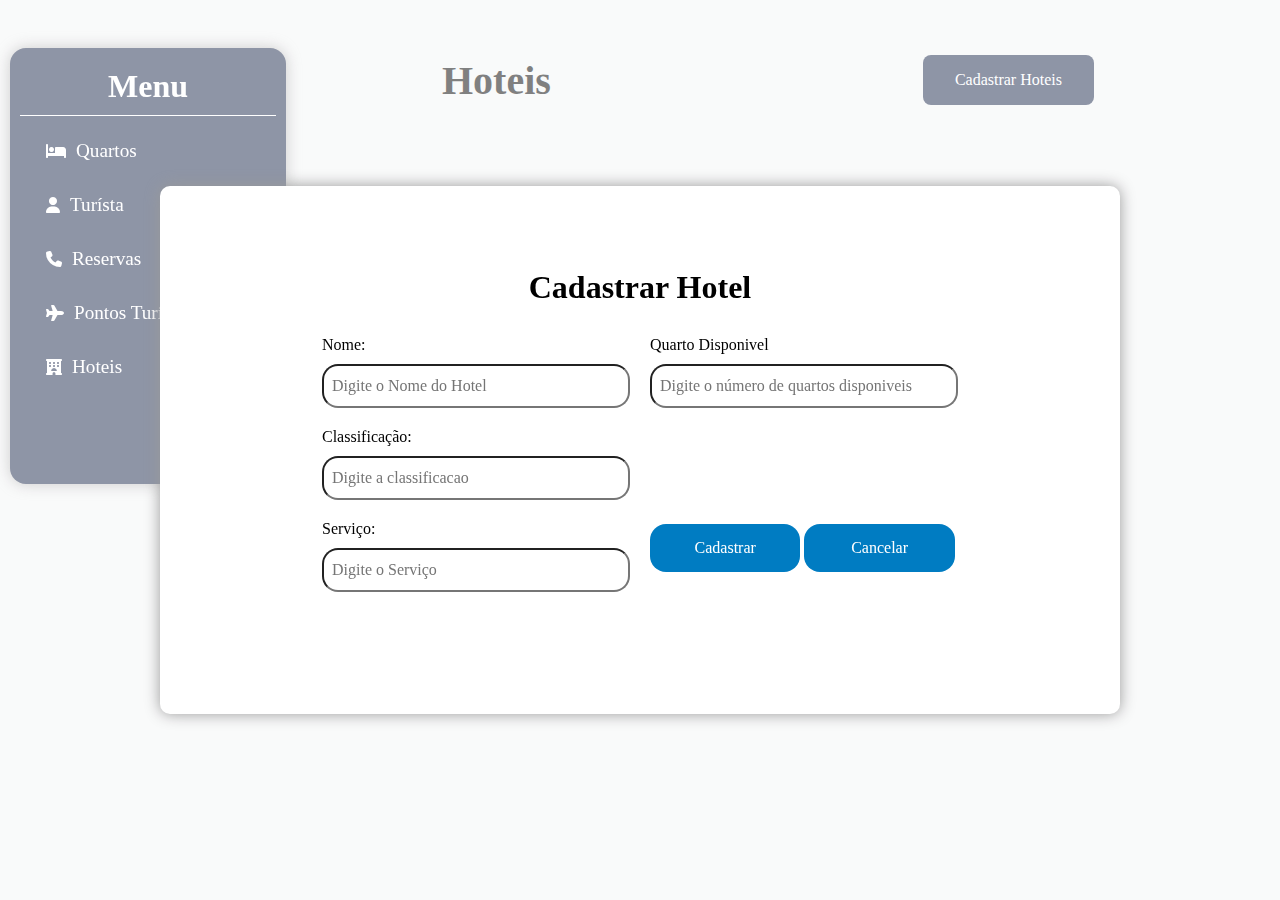
<file: hoteis.html>
<!DOCTYPE html>
<html lang="pt-pt">

<head>
  <meta charset="UTF-8">
  <meta name="viewport" content="width=device-width, initial-scale=1.0">
  <title>sistema de gestão de pontos turisticos</title>
  <link rel="stylesheet" href="css/index.css">
  <link rel="stylesheet" href="css/hotel.css">
  <link rel="stylesheet" href="font/css/all.css">
  <link rel="stylesheet" href="css/reservas.css">
</head>

<body class="container">
  <header class="header">
    <h1>Hoteis</h1>
    <button class="buttonCadastro">Cadastrar Hoteis</button>
  </header>
  <div class="menuLeft">
    <ul>
      <h1>Menu</h1>
      <li><i class="fa-solid fa-bed"></i><a href="index.html">Quartos</a></li>
      <li><i class="fa-solid fa-user"></i><a href="turista.html">Turísta</a></li>
      <li><i class="fa-solid fa-phone"></i><a href="reservas.html">Reservas</a></li>
      <li><i class="fa-solid fa-plane"></i><a href="pontos.html">Pontos Turísticos</a></li>
      <li><i class="fa-solid fa-hotel"></i><a href="hoteis.html">Hoteis</a></li>
    </ul>
  </div>
  <div class="containerBody"></div>
  <div class="modal">
    <div class="card">
      <h1>Cadastrar Hotel</h1>
      <form action="">
        <div class="card-dados">
          <section>

            <label for="nome" id="labelNome">
              Nome:
              <input type="text" id="nome" placeholder="Digite o Nome do Hotel">
              <p></p>
            </label>

            <label for="classificacao" id="labelClassificacao">
              Classificação:
              <input type="number" id="classificacao" placeholder="Digite a classificacao">
              <p></p>
            </label>

            <label for="servico" id="labelServico">
              Serviço:
              <input type="text" id="servico" placeholder="Digite o Serviço">
              <p></p>
            </label>

          </section>
          <section>
            <label for="quartoDispon" id="labelQuartoDisponivel">
              Quarto Disponivel
              <input type="number" id="quartoDisponivel" placeholder="Digite o número de quartos disponiveis">
              <p></p>
            </label>
            <div class="card-btton">
              <button class="buttonCadastrarHotel">Cadastrar</button>
              <button class="cancelModal">Cancelar</button>
            </div>
          </section>
        </div>
      </form>
    </div>
  </div>
  <script src="script/hotel.js"></script>
</body>

</html>
</file>
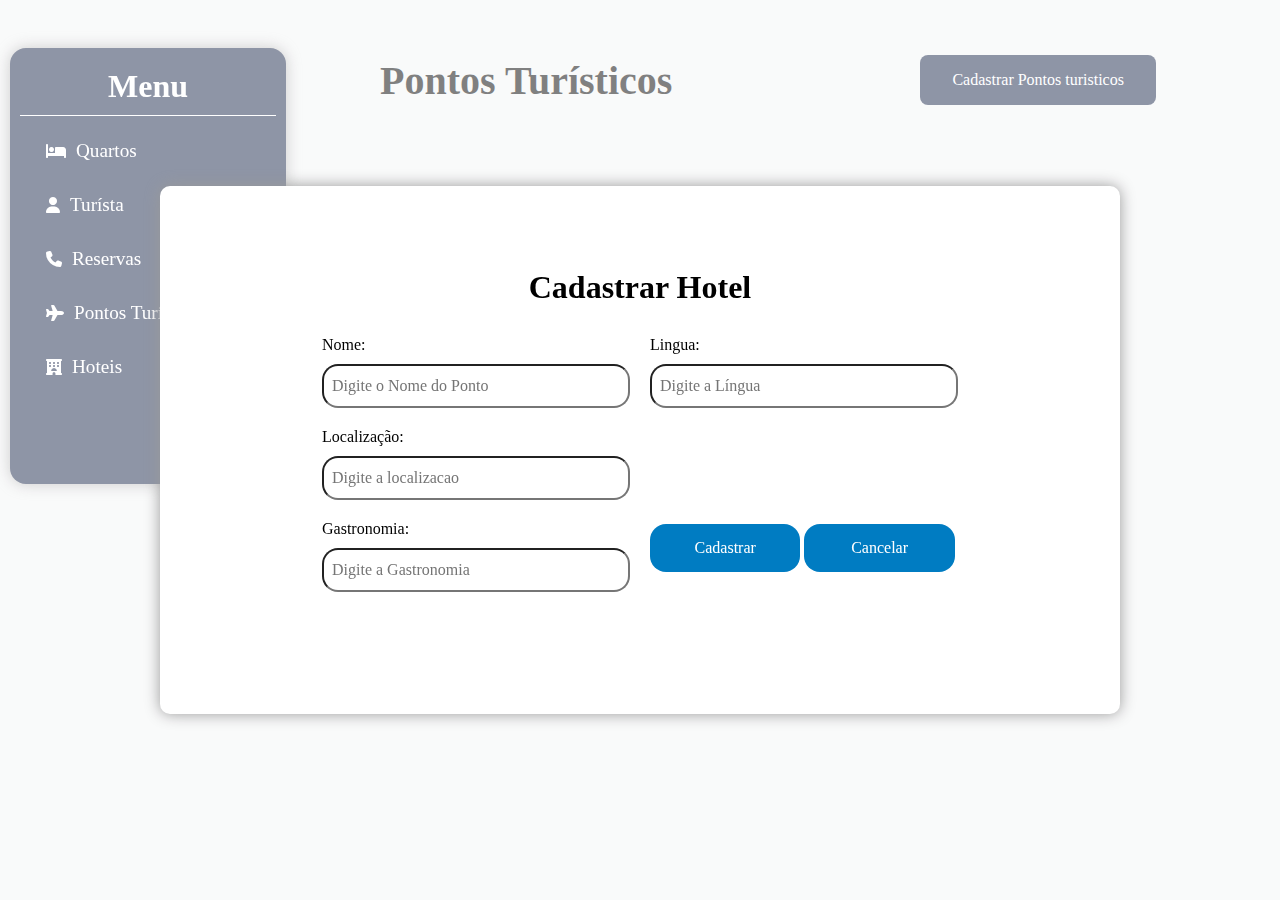
<file: pontos.html>
<!DOCTYPE html>
<html lang="pt-pt">

<head>
  <meta charset="UTF-8">
  <meta name="viewport" content="width=device-width, initial-scale=1.0">
  <title>sistema de gestão de pontos turisticos</title>
  <link rel="stylesheet" href="css/index.css">
  <link rel="stylesheet" href="css/hotel.css">
  <link rel="stylesheet" href="font/css/all.css">
  <link rel="stylesheet" href="css/reservas.css">
</head>

<body class="container">
  <header class="header">
    <h1>Pontos Turísticos</h1>
    <button class="buttonCadastro">Cadastrar Pontos turisticos</button>
  </header>
  <div class="menuLeft">
    <ul>
      <h1>Menu</h1>
      <li><i class="fa-solid fa-bed"></i><a href="index.html">Quartos</a></li>
      <li><i class="fa-solid fa-user"></i><a href="#">Turísta</a></li>
      <li><i class="fa-solid fa-phone"></i><a href="reservas.html">Reservas</a></li>
      <li><i class="fa-solid fa-plane"></i><a href="pontos.html">Pontos Turísticos</a></li>
      <li><i class="fa-solid fa-hotel"></i><a href="hoteis.html">Hoteis</a></li>
    </ul>
  </div>
  <div class="containerBody"></div>
  <div class="modal">
    <div class="card">
      <h1>Cadastrar Hotel</h1>
      <form action="">
        <div class="card-dados">
          <section>

            <label for="nome" id="labelNome">
              Nome:
              <input type="text" id="nome" placeholder="Digite o Nome do Ponto">
              <p></p>
            </label>

            <label for="localizacao" id="labelLocalizacao">
              Localização:
              <input type="text" id="localizacao" placeholder="Digite a localizacao">
              <p></p>
            </label>

            <label for="gastronomia" id="labelGastronomia">
              Gastronomia:
              <input type="text" id="gastronomia" placeholder="Digite a Gastronomia">
              <p></p>
            </label>

          </section>
          <section>
            <label for="lingua" id="labelLingua">
              Lingua:
              <input type="text" id="lingua" placeholder="Digite a Língua">
              <p></p>
            </label>
            <div class="card-btton">
              <button class="buttonCadastrarHotel">Cadastrar</button>
              <button class="cancelModal">Cancelar</button>
            </div>
          </section>
        </div>
      </form>
    </div>
  </div>
  <script src="script/pontos.js"></script>
</body>

</html>
</file>
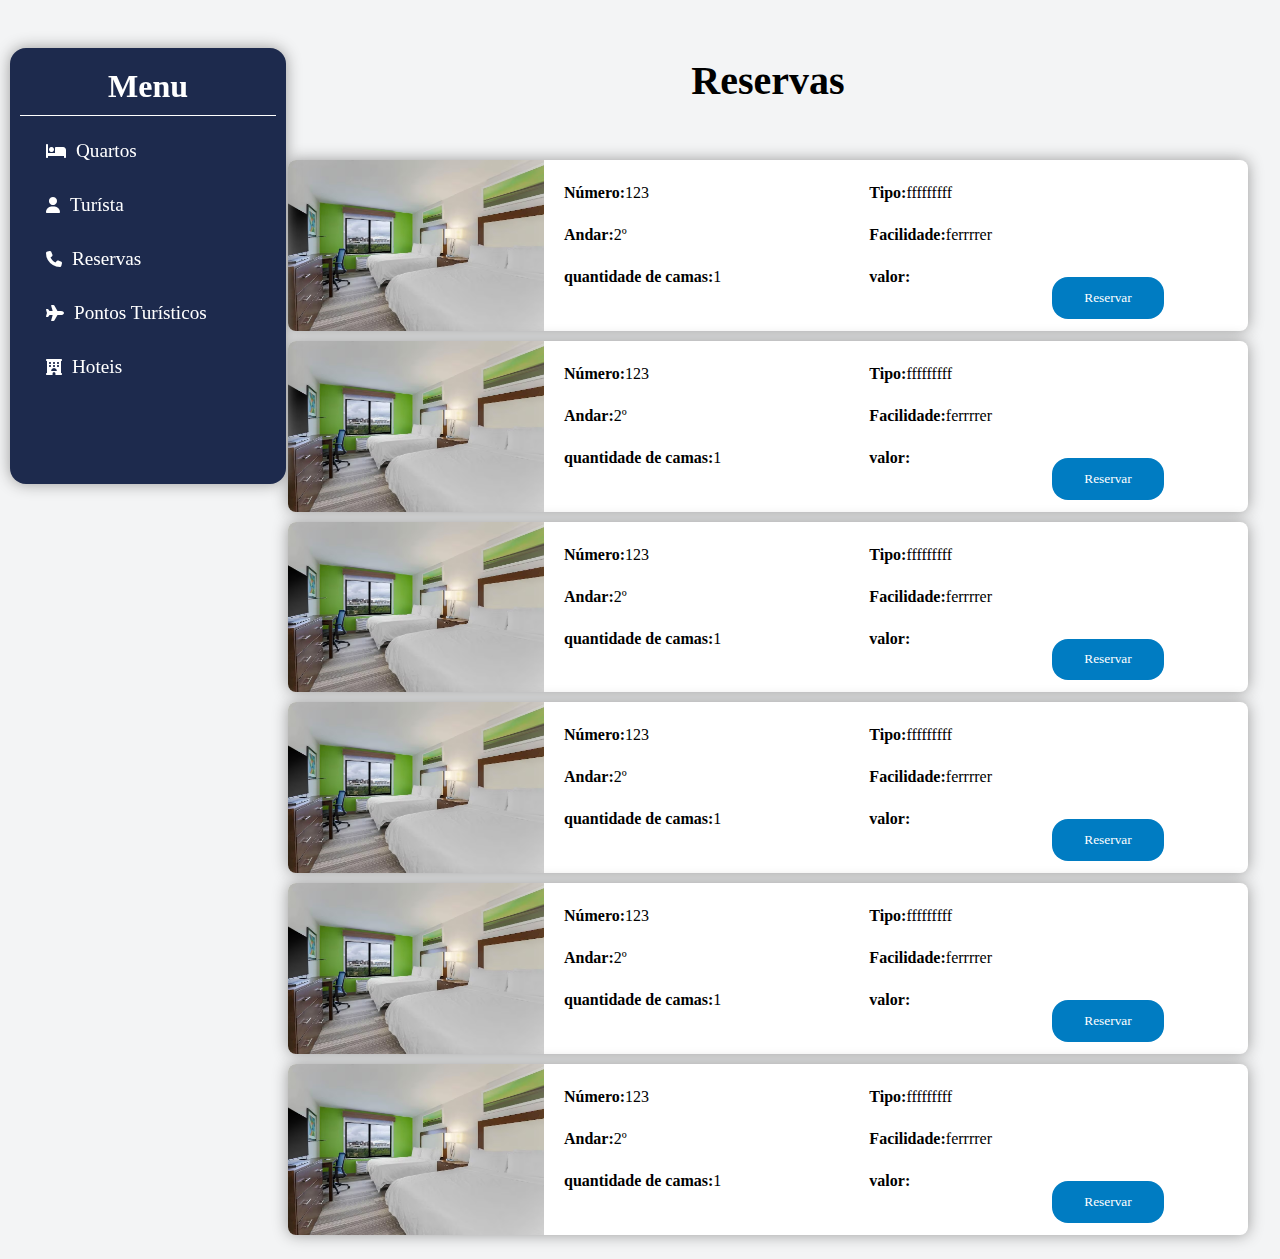
<file: reservas.html>
<!DOCTYPE html>
<html lang="pt-pt">

<head>
  <meta charset="UTF-8">
  <meta name="viewport" content="width=device-width, initial-scale=1.0">
  <title>sistema de gestão de pontos turisticos</title>
  <link rel="stylesheet" href="css/index.css">
  <link rel="stylesheet" href="font/css/all.css">
  <link rel="stylesheet" href="css/reservas.css">
</head>

<body class="container">
  <header class="header">
    <h1>Reservas</h1>
  </header>
  <div class="menuLeft">
    <ul>
      <h1>Menu</h1>
      <li><i class="fa-solid fa-bed"></i><a href="index.html">Quartos</a></li>
      <li><i class="fa-solid fa-user"></i><a href="turista.html">Turísta</a></li>
      <li><i class="fa-solid fa-phone"></i><a href="reservas.html">Reservas</a></li>
      <li><i class="fa-solid fa-plane"></i><a href="pontos.html">Pontos Turísticos</a></li>
      <li><i class="fa-solid fa-hotel"></i><a href="hoteis.html">Hoteis</a></li>
    </ul>
  </div>
  <div class="containerBody">
    <div class="card-quarto">
      <img src="imagem/quartos/quarto1.avif" alt="">
      <section>
        <span><strong>Número:</strong>123</span>
        <span><strong>Andar:</strong>2º</span>
        <span><strong>quantidade de camas:</strong>1</span>
      </section>
      <section>
        <span><strong>Tipo:</strong>fffffffff</span>
        <span><strong>Facilidade:</strong>ferrrrer</span>
        <span><strong>valor:</strong></span>
      </section>
      <div class="card-buttom-reservar">
        <button>Reservar</button>
      </div>
    </div>
    <div class="card-quarto">
      <img src="imagem/quartos/quarto1.avif" alt="">
      <section>
        <span><strong>Número:</strong>123</span>
        <span><strong>Andar:</strong>2º</span>
        <span><strong>quantidade de camas:</strong>1</span>
      </section>
      <section>
        <span><strong>Tipo:</strong>fffffffff</span>
        <span><strong>Facilidade:</strong>ferrrrer</span>
        <span><strong>valor:</strong></span>
      </section>
      <div class="card-buttom-reservar">
        <button>Reservar</button>
      </div>
    </div>
    <div class="card-quarto">
      <img src="imagem/quartos/quarto1.avif" alt="">
      <section>
        <span><strong>Número:</strong>123</span>
        <span><strong>Andar:</strong>2º</span>
        <span><strong>quantidade de camas:</strong>1</span>
      </section>
      <section>
        <span><strong>Tipo:</strong>fffffffff</span>
        <span><strong>Facilidade:</strong>ferrrrer</span>
        <span><strong>valor:</strong></span>
      </section>
      <div class="card-buttom-reservar">
        <button>Reservar</button>
      </div>
    </div>
    <div class="card-quarto">
      <img src="imagem/quartos/quarto1.avif" alt="">
      <section>
        <span><strong>Número:</strong>123</span>
        <span><strong>Andar:</strong>2º</span>
        <span><strong>quantidade de camas:</strong>1</span>
      </section>
      <section>
        <span><strong>Tipo:</strong>fffffffff</span>
        <span><strong>Facilidade:</strong>ferrrrer</span>
        <span><strong>valor:</strong></span>
      </section>
      <div class="card-buttom-reservar">
        <button>Reservar</button>
      </div>
    </div>
    <div class="card-quarto">
      <img src="imagem/quartos/quarto1.avif" alt="">
      <section>
        <span><strong>Número:</strong>123</span>
        <span><strong>Andar:</strong>2º</span>
        <span><strong>quantidade de camas:</strong>1</span>
      </section>
      <section>
        <span><strong>Tipo:</strong>fffffffff</span>
        <span><strong>Facilidade:</strong>ferrrrer</span>
        <span><strong>valor:</strong></span>
      </section>
      <div class="card-buttom-reservar">
        <button>Reservar</button>
      </div>
    </div>
    <div class="card-quarto">
      <img src="imagem/quartos/quarto1.avif" alt="">
      <section>
        <span><strong>Número:</strong>123</span>
        <span><strong>Andar:</strong>2º</span>
        <span><strong>quantidade de camas:</strong>1</span>
      </section>
      <section>
        <span><strong>Tipo:</strong>fffffffff</span>
        <span><strong>Facilidade:</strong>ferrrrer</span>
        <span><strong>valor:</strong></span>
      </section>
      <div class="card-buttom-reservar">
        <button>Reservar</button>
      </div>
    </div>
  </div>
</body>

</html>
</file>
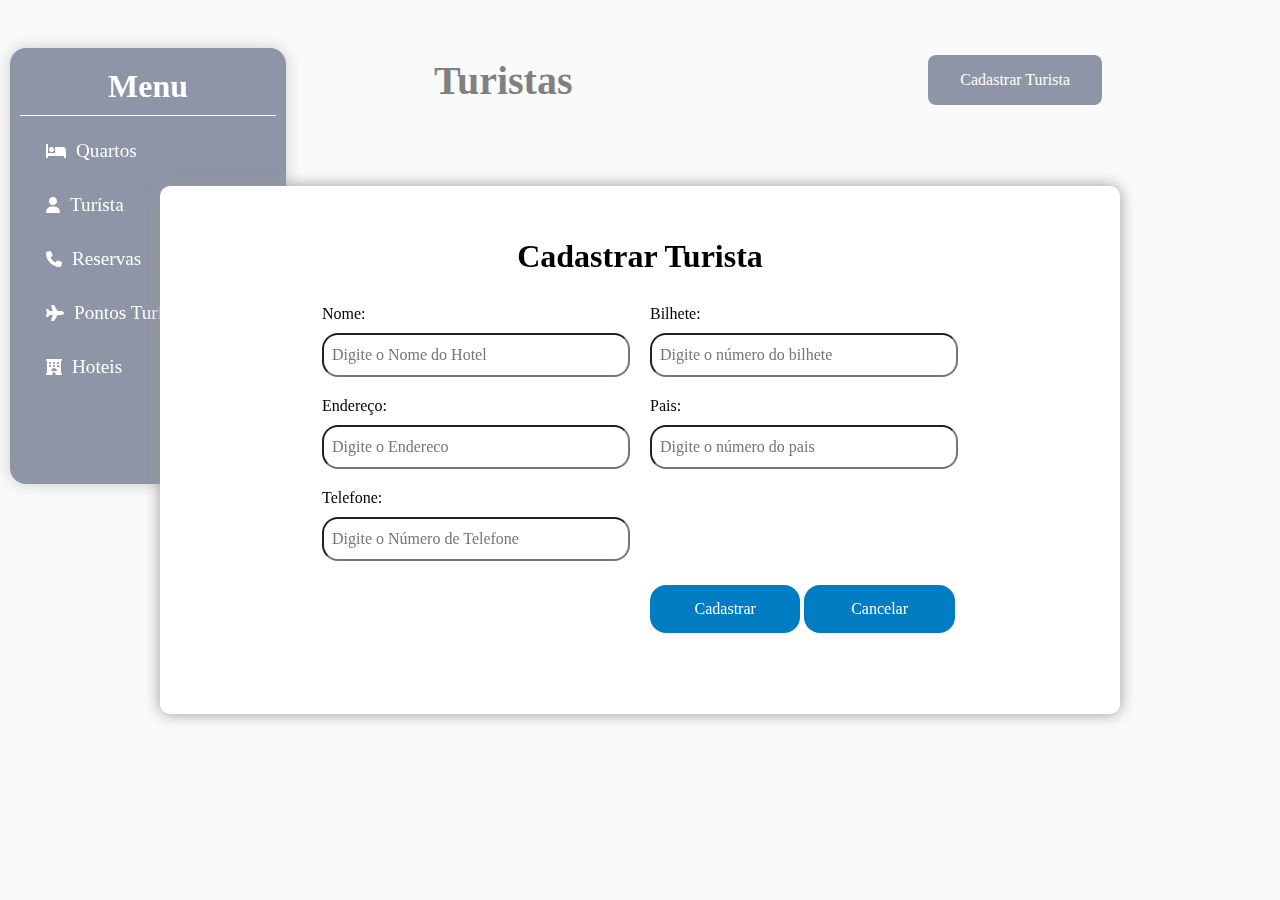
<file: turista.html>
<!DOCTYPE html>
<html lang="pt-pt">

<head>
  <meta charset="UTF-8">
  <meta name="viewport" content="width=device-width, initial-scale=1.0">
  <title>sistema de gestão de pontos turisticos</title>
  <link rel="stylesheet" href="css/index.css">
  <link rel="stylesheet" href="css/hotel.css">
  <link rel="stylesheet" href="font/css/all.css">
  <link rel="stylesheet" href="css/reservas.css">
</head>

<body class="container">
  <header class="header">
    <h1>Turistas</h1>
    <button class="buttonCadastro">Cadastrar Turista</button>
  </header>
  <div class="menuLeft">
    <ul>
      <h1>Menu</h1>
      <li><i class="fa-solid fa-bed"></i><a href="index.html">Quartos</a></li>
      <li><i class="fa-solid fa-user"></i><a href="turista.html">Turísta</a></li>
      <li><i class="fa-solid fa-phone"></i><a href="reservas.html">Reservas</a></li>
      <li><i class="fa-solid fa-plane"></i><a href="pontos.html">Pontos Turísticos</a></li>
      <li><i class="fa-solid fa-hotel"></i><a href="hoteis.html">Hoteis</a></li>
    </ul>
  </div>
  <div class="containerBody"></div>
  <div class="modal">
    <div class="card">
      <h1>Cadastrar Turista</h1>
      <form action="">
        <div class="card-dados">
          <section>

            <label for="nome" id="labelNome">
              Nome:
              <input type="text" id="nome" placeholder="Digite o Nome do Hotel">
              <p></p>
            </label>

            <label for="endereco" id="labelEndereco">
              Endereço:
              <input type="text" id="endereco" placeholder="Digite o Endereco">
              <p></p>
            </label>

            <label for="telefone" id="labelTelefone">
              Telefone:
              <input type="number" id="telefone" placeholder="Digite o Número de Telefone">
              <p></p>
            </label>

          </section>
          <section>
            <label for="bilhete" id="labelBilhete">
              Bilhete:
              <input type="text" id="bilhete" placeholder="Digite o número do bilhete">
              <p></p>
            </label>
            <label for="pais" id="labelPais">
              Pais:
              <input type="text" id="pais" placeholder="Digite o número do pais">
              <p></p>
            </label>
            <div class="card-btton">
              <button class="buttonCadastrarHotel">Cadastrar</button>
              <button class="cancelModal">Cancelar</button>
            </div>
          </section>
        </div>
      </form>
    </div>
  </div>
  <script src="script/turista.js"></script>
</body>

</html>
</file>
<file: css/index.css>
:root {
  --text-color-bt: #fff;
  --bt-background: #00D9A5;
  --text-color-menu: rgba(110, 128, 122, 0.8);
  --text-color-welcome: #6E807A;
  --background-welcome: #F7F5FD;
  --bachground-bt-nossos-dotores: #1D2A4D;
  --background-nossos-service: #F7F5FD;
  --h1-about: #13C5DD;
  --test-footer: #EFF5FF;
  --background-geral: rgba(255, 255, 255, 0.95);
  --button-background: #007cc2;
  --text-color-white: #ffffff;
  --background-button: #e7f4f4;
  --box-schadow: 0px 0px 15px #999;
  --border-bottom: 1px solid var(--text-color-white);
  --background-geral: #f3f4f5;
}

* {
  margin: 0;
  padding: 0;
  text-decoration: none;
  list-style: none;
  font-family: "Inter";
}

.container {
  display: grid;
  grid-template-columns: 4fr 16fr;
  grid-template-rows: 10rem 30rem;
  grid-template-areas:
    "menuLeft header"
    "menuLeft containerBody";
}

.modal {
  position: fixed;
  left: 0;
  top: 0;
  bottom: 0;
  right: 0;
  z-index: 1;
  background-color: rgba(255, 255, 255, 0.5);
  display: flex;
  transition: all ease .5s;
  justify-content: center;
  align-items: center;
  overflow-y: auto;
}

.modal .card {
  width: 60rem;
  height: 33rem;
  background-color: #FFF;
  border-radius: 10px;
  box-shadow: 0px 0px 15px #999;
  display: flex;
  flex-direction: column;
  justify-content: center;
  align-items: center;
}

body {
  background: var(--background-geral);
}

.header {
  grid-area: header;
  display: flex;
  align-items: center;
  justify-content: space-around;
  height: 10rem;
}

.header h1 {
  font-size: 2.5rem;
}

.header button {
  padding: 1rem 2rem;
  border-radius: 8px;
  font-size: 16px;
  color: var(--text-color-white);
  background: var(--bachground-bt-nossos-dotores);
  border: none;
  cursor: pointer;
}

.menuLeft {
  grid-area: menuLeft;
  background: var(--bachground-bt-nossos-dotores);
  margin: 3rem 10px 0 10px;
  height: 26rem;
  width: 16rem;
  border-radius: 16px;
  padding: 10px;
  position: fixed;
  box-shadow: var(--box-schadow);

}

ul h1 {
  margin: 10px 0 .5rem 0;
  padding: 0 1rem 10px 1rem;
  text-align: center;
  color: var(--text-color-white);
  border-bottom: var(--border-bottom);
}

ul li {
  width: 100%;
  padding: 16px 0 16px 16px;
}

ul li a {
  font-size: 1.2rem;
  color: var(--text-color-white);
}

ul li i {
  font-size: 1rem;
  padding: 0 10px;
  color: var(--text-color-white);
}

.containerBody {
  grid-area: containerBody;
  display: flex;
  flex-direction: column;
  align-items: center;
  gap: 10px;
}

.container .card-quarto {
  width: 60rem;
  height: 14rem;
  display: flex;
  gap: 20px;
  border-radius: 8px;
  border: none;
  background: var(--text-color-white);
  box-shadow: var(--box-schadow);
}

.container .card-quarto img {
  width: 16rem;
  height: auto;
  border-radius: 8px 0px 0px 8px;
}

.container .card-quarto section {
  display: flex;
  flex-direction: column;
  padding: 1.5rem 0 0 0;
  gap: 10px;
  height: 100%;
}

.container .card-quarto section+section {
  margin-left: 8rem;
}

.container .card-quarto section span {
  height: 2rem;
  font-size: 1rem;
}

form {
  display: flex;
  gap: 20px;
  padding: 30px 0;
}

form label {
  display: flex;
  flex-direction: column;
  gap: 10px;
}

form label input {
  width: 18rem;
  height: 2.5rem;
  outline: none;
  border-radius: 16px;
  padding: 0 8px;
  font-size: 16px;
}

form button {
  width: 9.4rem;
  height: 3rem;
  margin: 0 auto;
  border-radius: 16px;
  font-size: 16px;
  background: var(--button-background);
  color: var(--text-color-white);
  cursor: pointer;
  border: none;
}

form .card-dados {
  display: flex;
  gap: 20px;
}

form .card-dados section {
  display: flex;
  flex-direction: column;
  gap: 10px;
}

form .card-foto {
  width: 16rem;
  height: 16rem;
  border: 1px solid red;
  border-radius: 10px;
  display: flex;
  justify-content: center;
  align-items: center;
}

form .card-btton {
  margin-top: 6rem;
}

form #inputFile {
  display: none;
}

form #labelFile {
  margin-top: 1.6rem;
  border: 1px solid var(--background-nossos-service);
  padding: .8rem 0;
  border-radius: 16px;
  text-align: center;
  cursor: pointer;
}
</file>
<file: css/hotel.css>
.card-btton {
  margin-top: 1rem;
}

.card-quarto {
  display: flex;
  justify-content: center;
}
</file>
<file: css/reservas.css>
:root {
  --bt-background: #00D9A5;
  --text-color-menu: rgba(110, 128, 122, 0.8);
  --text-color-welcome: #6E807A;
  --background-welcome: #F7F5FD;
  --bachground-bt-nossos-dotores: #1D2A4D;
  --background-nossos-service: #F7F5FD;
  --h1-about: #13C5DD;
  --test-footer: #EFF5FF;
  --background-geral: rgba(255, 255, 255, 0.95);
  --button-background: #007cc2;
  --text-color-white: #ffffff;
  --background-button: #e7f4f4;
  --box-schadow: 0px 0px 15px #999;
  --border-bottom: 1px solid var(--text-color-white);
  --background-geral: #f3f4f5;
}

.card-buttom-reservar {
  width: 8rem;
  padding-bottom: 12px;
  display: flex;
  align-items: end;
  justify-content: center;
}

.card-buttom-reservar button {
  padding: .8rem 2rem;
  background: var(--button-background);
  border-radius: 16px;
  border: none;
  color: var(--text-color-white);
  cursor: pointer;
}

.container .card-quarto section+section {
  margin-right: 2rem;
}
</file>
